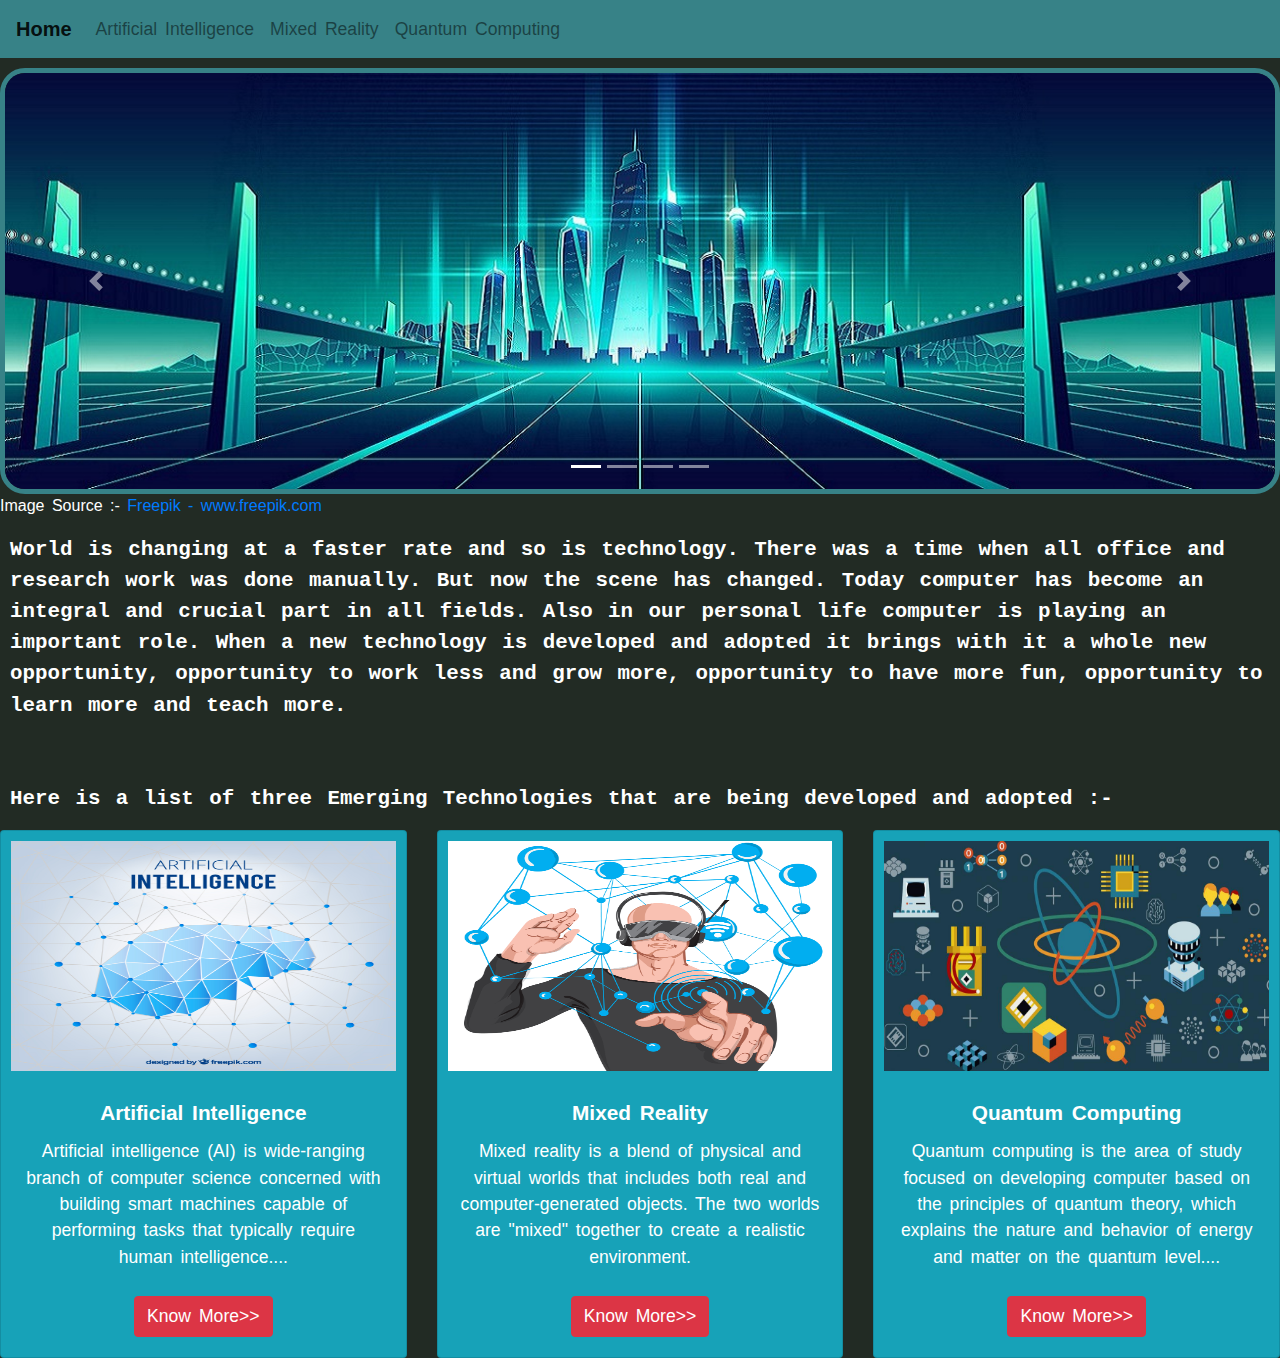
<file: index.html>
<!DOCTYPE html>
<html>
	
	<head>
		<title> Emerging Technologies - Home </title>
		
		<script src="https://ajax.googleapis.com/ajax/libs/jquery/3.2.1/jquery.min.js"></script>
		
		<script src="https://cdnjs.cloudflare.com/ajax/libs/popper.js/1.12.6/umd/popper.min.js"></script>
		
		<script src="https://maxcdn.bootstrapcdn.com/bootstrap/4.0.0/js/bootstrap.min.js"></script>
		
		<link rel="stylesheet" href="https://stackpath.bootstrapcdn.com/bootstrap/4.4.1/css/bootstrap.min.css" integrity="sha384-Vkoo8x4CGsO3+Hhxv8T/Q5PaXtkKtu6ug5TOeNV6gBiFeWPGFN9MuhOf23Q9Ifjh" crossorigin="anonymous">	
		
		<meta name="viewport" content="width=device-width, initial-scale=1">
		
		<link rel='stylesheet' href='index.css'>

	</head>
	
	<body>
	
		<nav class="navbar navbar-expand-lg navbar-light sticky-top" style='background-color:#378287;'>
			<a class="navbar-brand" href="index.html">Home</a>
			<button class="navbar-toggler" type="button" data-toggle="collapse" data-target="#navbarNav" aria-controls="navbarNav" aria-expanded="false" aria-label="Toggle navigation">
				<span class="navbar-toggler-icon"></span>
			</button>
			<div class="collapse navbar-collapse" id="navbarNav">
				<ul class="navbar-nav">
					<li class="nav-item">
						<a class="nav-link" href="ai.html">Artificial Intelligence<span class="sr-only">(current)</span></a>
					</li>
					<li class="nav-item">
						<a class="nav-link" href="mr.html">Mixed Reality</a>
					</li>
					<li class="nav-item">
						<a class="nav-link" href="qc.html">Quantum Computing</a>
					</li>
				</ul>
			</div>
		</nav>
		
		<div id="carouselExampleIndicators" class="carousel slide w-100 mx-auto" data-ride="carousel">
			<ol class="carousel-indicators">
				<li data-target="#carouselExampleIndicators" data-slide-to="0" class="active"></li>
				<li data-target="#carouselExampleIndicators" data-slide-to="1"></li>
				<li data-target="#carouselExampleIndicators" data-slide-to="2"></li>
				<li data-target="#carouselExampleIndicators" data-slide-to="3"></li>
			</ol>
			<div class="carousel-inner">
				<div class="carousel-item active">
					<img src="topimage0.jpg" class="carousel-image d-block mx-auto img-fluid"  data-interval="5" alt="Image Not Found">
				</div>
				<div class="carousel-item">
					<img src="topimage1.jpg" class="carousel-image d-block mx-auto img-fluid" data-interval="5" alt="Image Not Found">
				</div>
				<div class="carousel-item">
					<img src="topimage2.jpg" class="carousel-image d-block mx-auto img-fluid" data-interval="5" alt="Image Not Found">
				</div>
				<div class="carousel-item">
					<img src="topimage3.jpg" class="carousel-image d-block mx-auto img-fluid" data-interval="5" alt="Image Not Found">
				</div>
			</div>
			<a class="carousel-control-prev" href="#carouselExampleIndicators" role="button" data-slide="prev">
				<span class="carousel-control-prev-icon" aria-hidden="true"></span>
				<span class="sr-only">Previous</span>
			</a>
			<a class="carousel-control-next" href="#carouselExampleIndicators" role="button" data-slide="next">
				<span class="carousel-control-next-icon" aria-hidden="true"></span>
				<span class="sr-only">Next</span>
			</a>
		</div>
		
		<p style="font-size:1rem;color:white;">Image Source :-
			<a href="https://www.freepik.com/free-photos-vectors/background">Freepik - www.freepik.com</a>
		</p>
		
		<div id='short-note'> 
			<p>World is changing at a faster rate and so is technology. There was a time when all office and research
					work was done manually. But now the scene has changed. Today computer has become an integral and crucial part in all fields.
					Also in our	personal life computer is playing an important role. When a new technology is developed and adopted it brings with
					it a whole new opportunity, opportunity to work less and grow more, opportunity to have more fun, opportunity to learn more and teach more.
					<br><br><br>
					Here is a list of three Emerging Technologies that are being developed and adopted :-
			</p>
		</div>
		
		<div class='row'>
			<div class='col col-lg'>
				<div class="card text-center h-100 text-white bg-info">
					<img src="ai.jpg" class="card-img-top" alt="Artificial Intelligence!!!">
					<div class="card-body">
						<h5 class="card-title">Artificial Intelligence</h5>
						<p class="card-text">
							Artificial intelligence (AI) is wide-ranging branch of 
							computer science concerned with building smart machines capable of 
							performing tasks that typically require human intelligence....
						</p>
						<a href="ai.html" class="btn btn-danger" style='margin-top:10px;font-size:1.1rem'>Know More>></a>
					</div>
				</div>
			</div>
			
			<div class='col col-lg'>
				<div class="card text-center h-100 text-white bg-info">
					<img src="mr.jpg" class="card-img-top" alt="Mixed Reality!!!">
					<div class="card-body">
						<h5 class="card-title">Mixed Reality</h5>
						<p class="card-text">
							Mixed reality is a blend of physical and virtual worlds that includes both real 
							and computer-generated objects. The two worlds are "mixed" together to create a 
							realistic environment.
						</p>
						<a href="mr.html" class="btn btn-danger" style='margin-top:10px;font-size:1.1rem'>Know More>></a>
					</div>
				</div> 
			</div>
			
			<div class='col col-lg'>
				<div class="card text-center h-100 text-white bg-info">
					<img src="qc.jpg" class="card-img-top" alt="Quantum Computing!!!">
					<div class="card-body">
						<h5 class="card-title">Quantum Computing</h5>
						<p class="card-text">
							Quantum computing is the area of study focused on developing 
							computer based on the principles of quantum theory, which explains the nature 
							and behavior of energy and matter on the quantum level....
						</p>
						<a href="qc.html" class="btn btn-danger" style='margin-top:10px;font-size:1.1rem'>Know More>></a>
					</div>
				</div>
			</div>
		</div>
		
	</body>
	
</html>
</file>
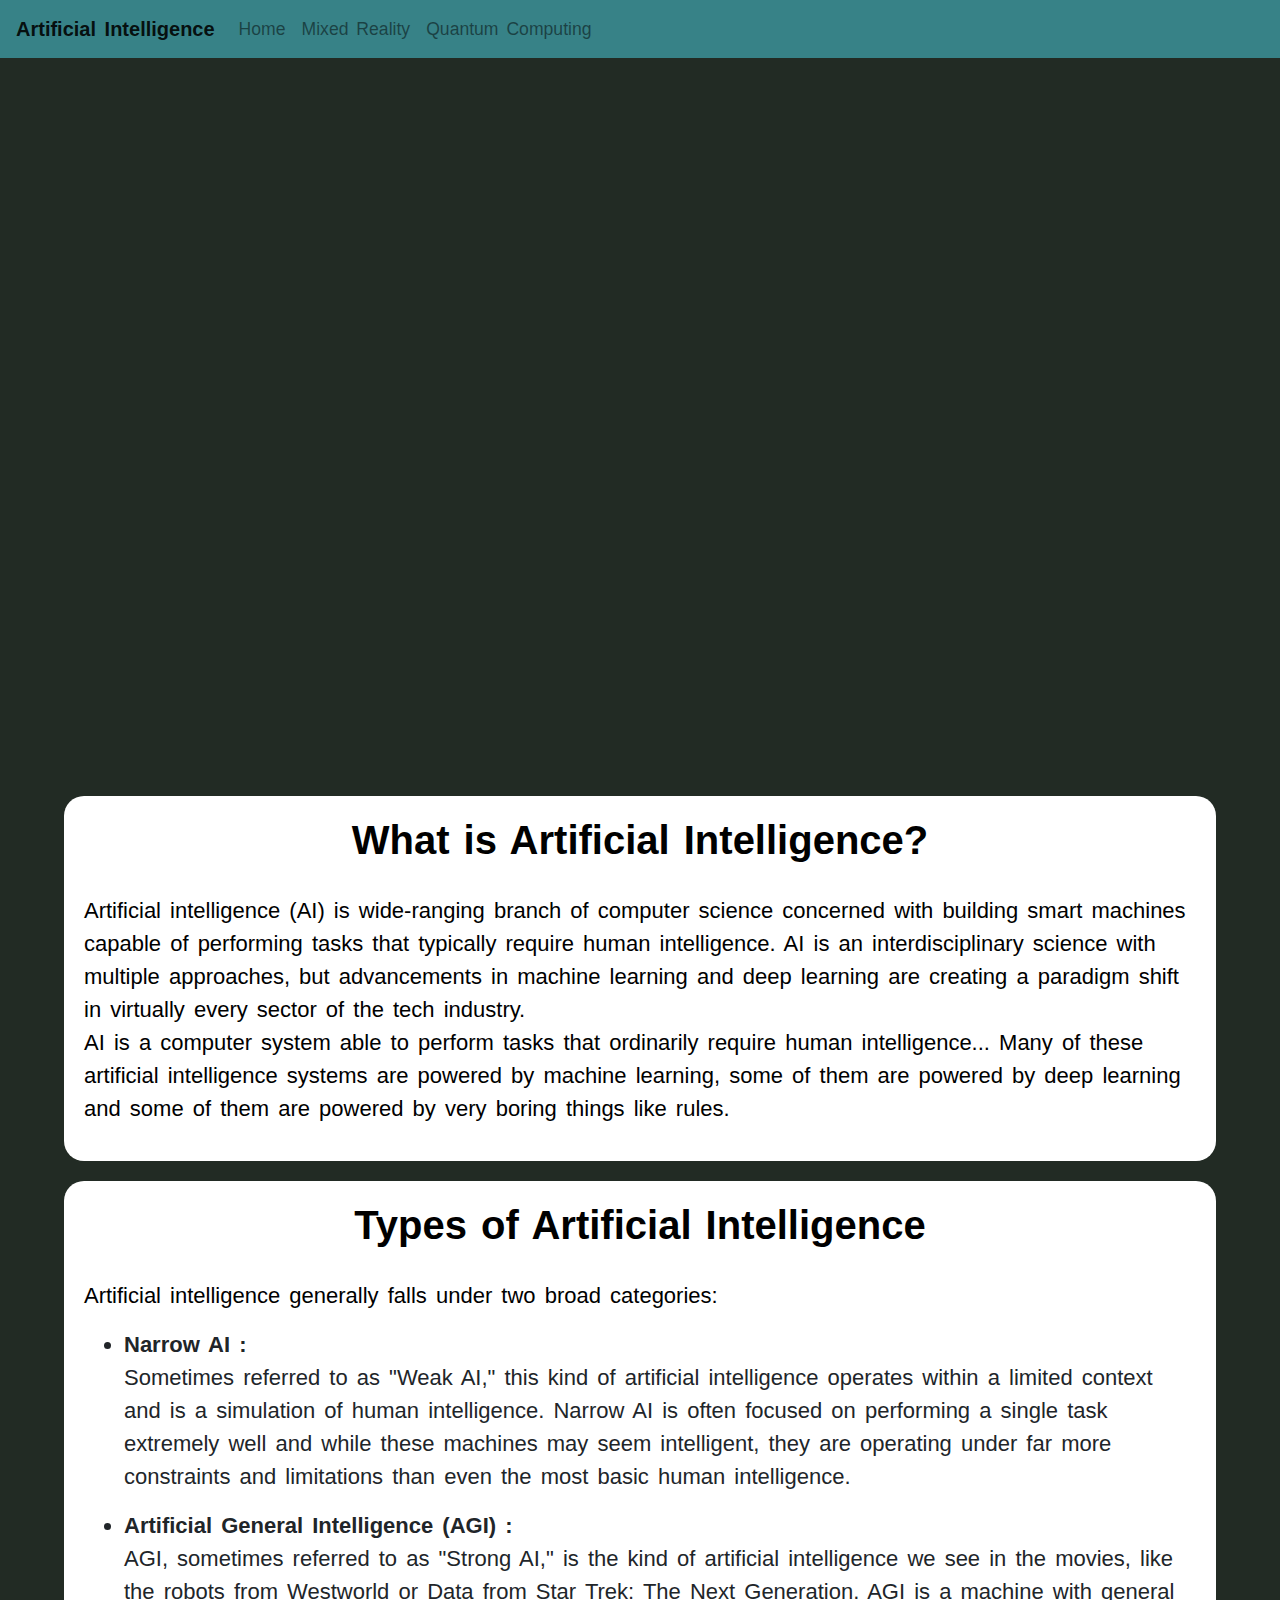
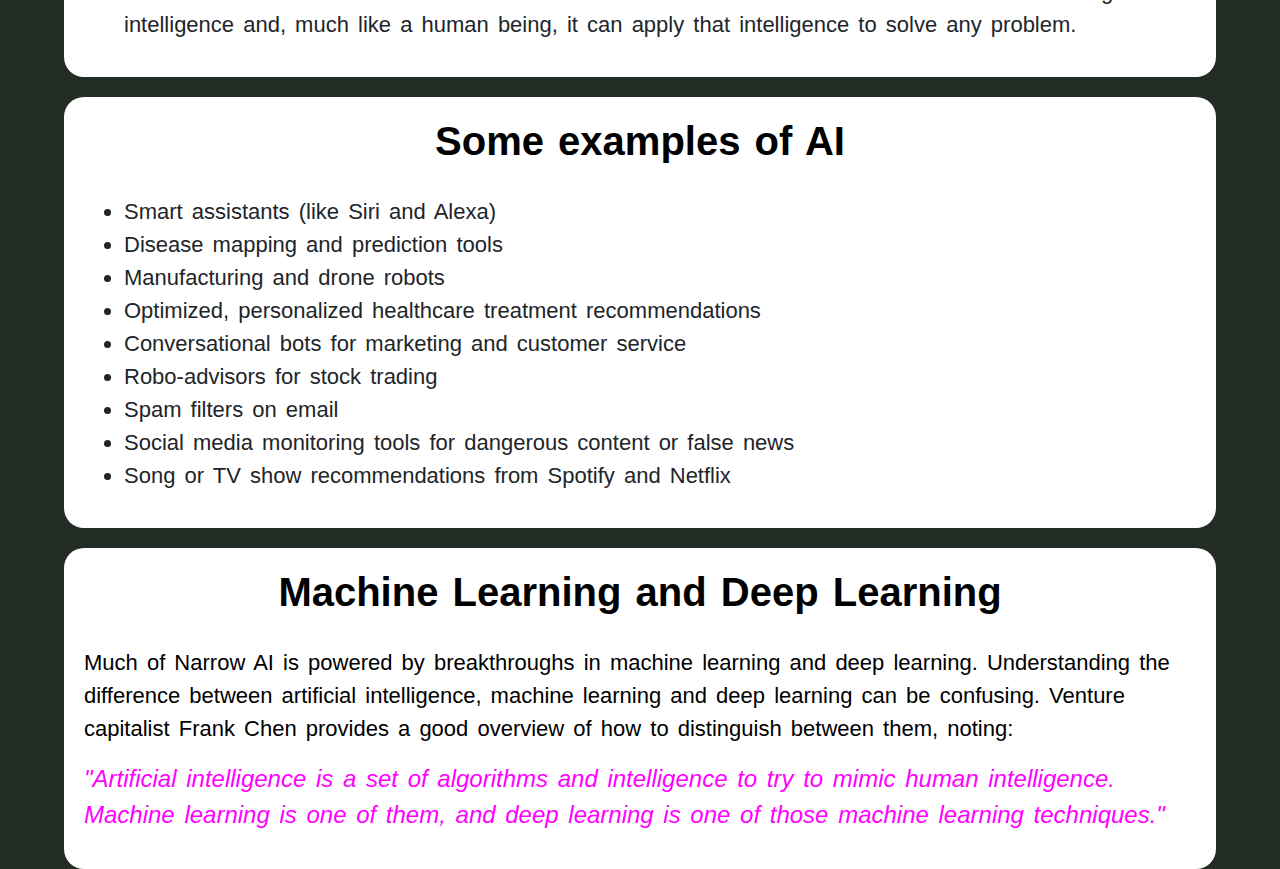
<file: ai.html>
<!DOCTYPE html>
<html>
	
	<head>
		<title> Emerging Technologies - Artificial Intelligence</title>
		
		<script src="https://ajax.googleapis.com/ajax/libs/jquery/3.2.1/jquery.min.js"></script>
		
		<script src="https://cdnjs.cloudflare.com/ajax/libs/popper.js/1.12.6/umd/popper.min.js"></script>
		
		<script src="https://maxcdn.bootstrapcdn.com/bootstrap/4.0.0/js/bootstrap.min.js"></script>
		
		<link rel="stylesheet" href="https://stackpath.bootstrapcdn.com/bootstrap/4.4.1/css/bootstrap.min.css" integrity="sha384-Vkoo8x4CGsO3+Hhxv8T/Q5PaXtkKtu6ug5TOeNV6gBiFeWPGFN9MuhOf23Q9Ifjh" crossorigin="anonymous">	
		
		<meta name="viewport" content="width=device-width, initial-scale=1">
		
		<link rel='stylesheet' href='styles.css'>
		
	</head>
	
	<body>
	
		<nav class="navbar navbar-expand-lg navbar-light sticky-top" style='background-color:#378287'>
			<a class="navbar-brand" href="ai.html">Artificial Intelligence</a>
			<button class="navbar-toggler" type="button" data-toggle="collapse" data-target="#navbarNav" aria-controls="navbarNav" aria-expanded="false" aria-label="Toggle navigation">
				<span class="navbar-toggler-icon"></span>
			</button>
			<div class="collapse navbar-collapse" id="navbarNav">
				<ul class="navbar-nav">
					<li class="nav-item">
						<a class="nav-link" href="index.html">Home<span class="sr-only">(current)</span></a>
					</li>
					<li class="nav-item">
						<a class="nav-link" href="mr.html">Mixed Reality</a>
					</li>
					<li class="nav-item">
						<a class="nav-link" href="qc.html">Quantum Computing</a>
					</li>
				</ul>
			</div>
		</nav>
		
		<div class='embedded-video'>
			<div class="embed-responsive embed-responsive-16by9">
				<iframe class="embed-responsive-item" src="https://www.youtube.com/embed/ad79nYk2keg" allowfullscreen></iframe>
			</div>
		</div>
		
		<div class='info-container'>
			<h1 class='info-heading'> What is Artificial Intelligence? </h1> 
			<p class='info-content'>
				Artificial intelligence (AI) is wide-ranging branch of computer science 
				concerned with building smart machines capable of performing tasks that 
				typically require human intelligence. AI is an interdisciplinary science 
				with multiple approaches, but advancements in machine learning and deep 
				learning are creating a paradigm shift in virtually every sector of the 
				tech industry. <br> AI is a computer system able to perform tasks that ordinarily require 
				human intelligence... Many of these artificial intelligence systems are 
				powered by machine learning, some of them are powered by deep learning and
				some of them are powered by very boring things like rules.
			</p>
		</div>

		<div class='info-container'>
			<h1 class='info-heading'> Types of Artificial Intelligence </h1> 
			<p class='info-content'>
				Artificial intelligence generally falls under two broad categories:<br>
				<ul class='info-list'>
					<li style='font-weight:bold'> Narrow AI : </li> 
					<p> Sometimes referred to as "Weak AI," this kind of artificial intelligence 
						 operates within a limited context and is a simulation of human intelligence. 
						 Narrow AI is often focused on performing a single task extremely 
						 well and while these machines may seem intelligent, they are 
						 operating under far more constraints and limitations than even the 
						 most basic human intelligence.
					</p>
					
					<li style='font-weight:bold'> Artificial General Intelligence (AGI) : </li> 
					<p> AGI, sometimes referred to 
							as "Strong AI," is the kind of artificial intelligence we see in 
							the movies, like the robots from Westworld or Data from Star Trek: 
							The Next Generation. AGI is a machine with general intelligence and, 
							much like a human being, it can apply that intelligence to solve any 
							problem. 
					</p>
				</ul>
			</p>
		</div>
		
		<div class='info-container'>
			<h1 class='info-heading'> Some examples of AI </h1> 
			<p class='info-content'>
				<ul class='info-list'>
					<li> Smart assistants (like Siri and Alexa) </li>
					<li>	Disease mapping and prediction tools </li>
					<li>	Manufacturing and drone robots </li>
					<li>	Optimized, personalized healthcare treatment recommendations </li>
					<li>	Conversational bots for marketing and customer service </li>
					<li>	Robo-advisors for stock trading </li>
					<li>	Spam filters on email </li>
					<li>	Social media monitoring tools for dangerous content or false news </li>
					<li>	Song or TV show recommendations from Spotify and Netflix </li> 
				</ul>
			</p>
		</div>
		
		<div class='info-container'>
			<h1 class='info-heading'> Machine Learning and Deep Learning </h1> 
			<p class='info-content'>
				Much of Narrow AI is powered by breakthroughs in machine learning and 
				deep learning. Understanding the difference between artificial intelligence, 
				machine learning and deep learning can be confusing. Venture capitalist 
				Frank Chen provides a good overview of how to distinguish between them, 
				noting: 
			</p>
			<p id='quotes'>
				"Artificial intelligence is a set of algorithms and intelligence to try to 
				mimic human intelligence. Machine learning is one of them, and deep learning 
				is one of those machine learning techniques."
			</p>
		</div>
		
	</body>
	
</html>
</file>
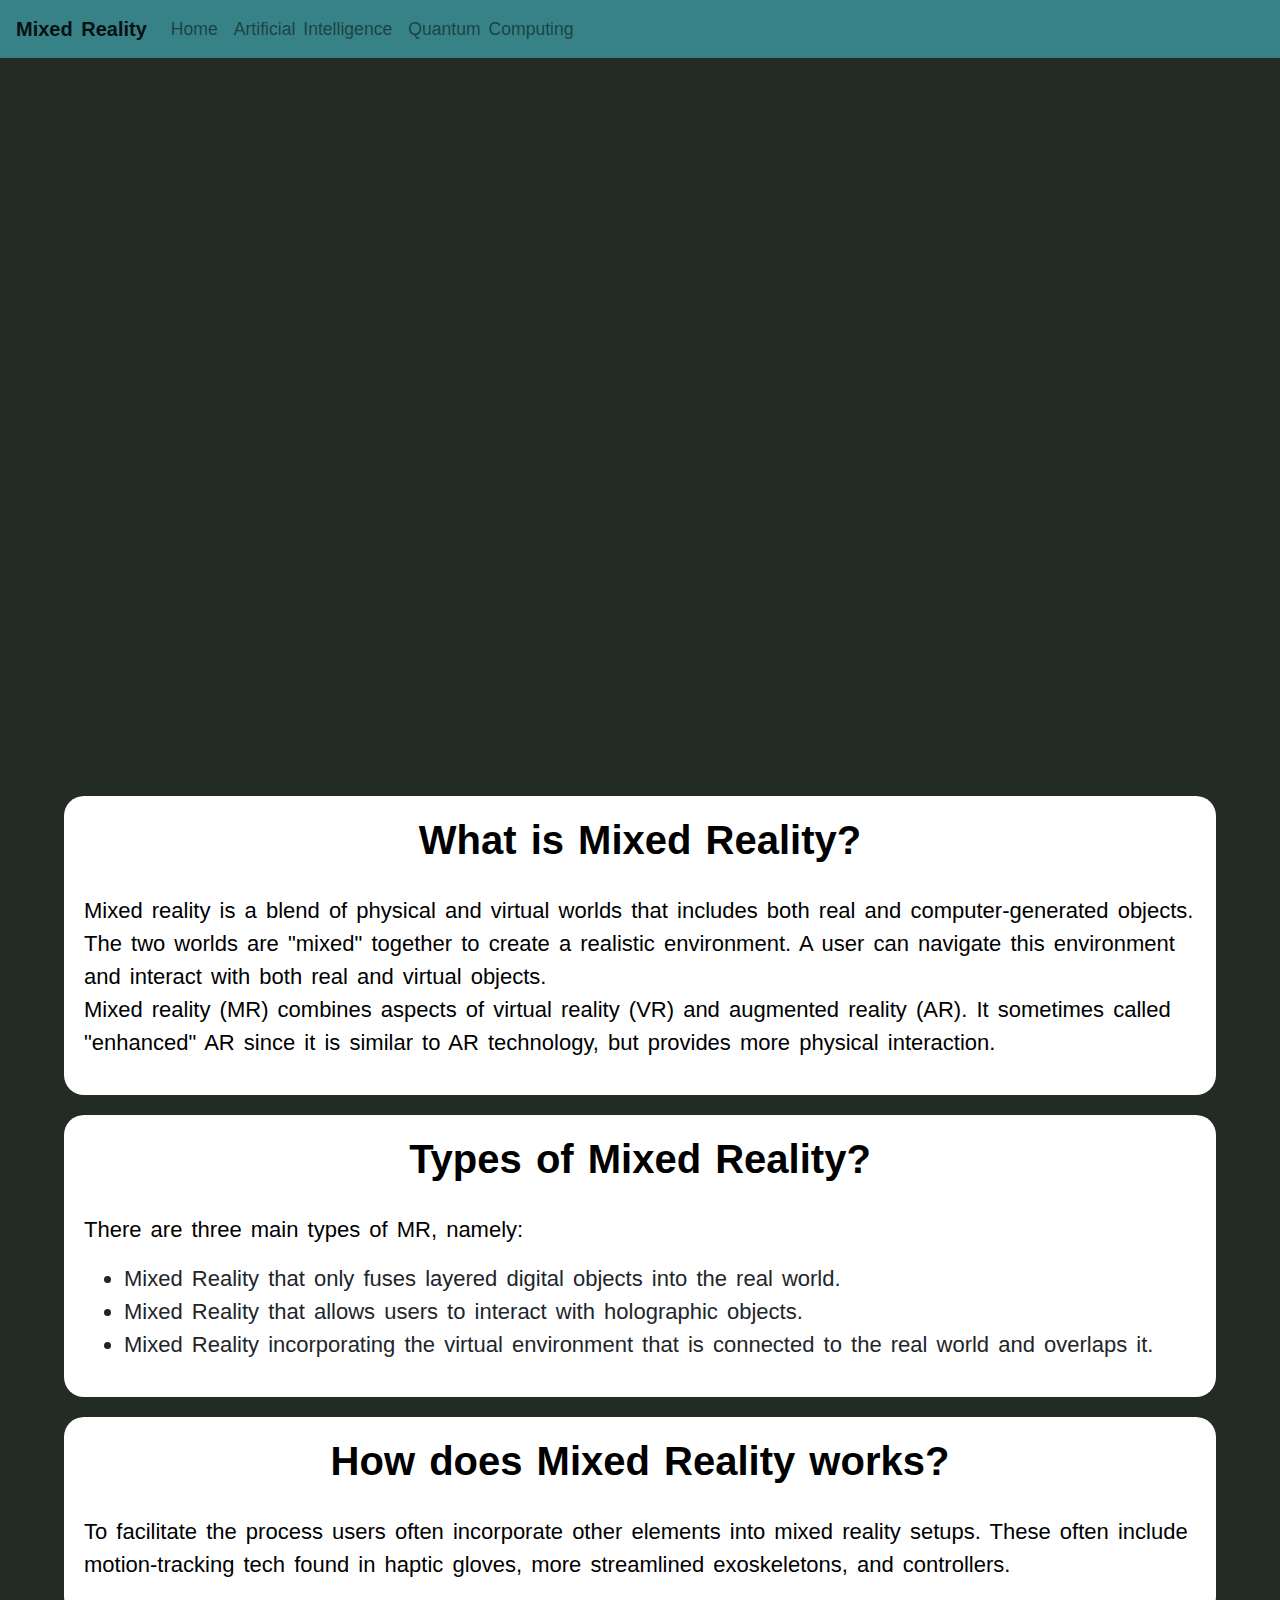
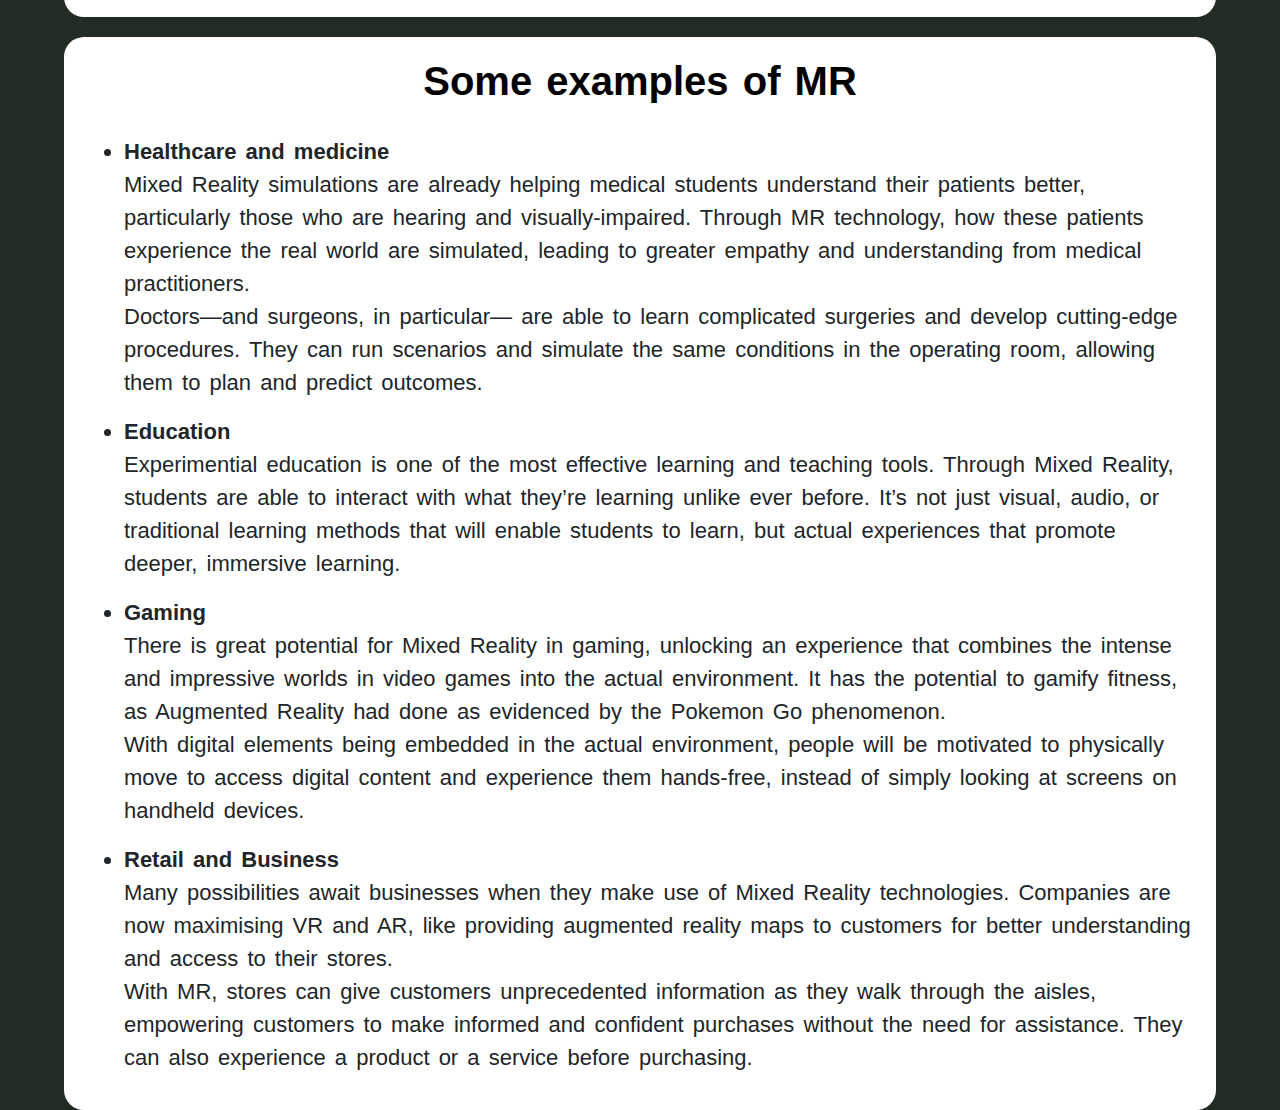
<file: mr.html>
<!DOCTYPE html>
<html>
	
	<head>
		<title> Emerging Technologies - Mixed Reality</title>
		
		<script src="https://ajax.googleapis.com/ajax/libs/jquery/3.2.1/jquery.min.js"></script>
		
		<script src="https://cdnjs.cloudflare.com/ajax/libs/popper.js/1.12.6/umd/popper.min.js"></script>
		
		<script src="https://maxcdn.bootstrapcdn.com/bootstrap/4.0.0/js/bootstrap.min.js"></script>
		
		<link rel="stylesheet" href="https://stackpath.bootstrapcdn.com/bootstrap/4.4.1/css/bootstrap.min.css" integrity="sha384-Vkoo8x4CGsO3+Hhxv8T/Q5PaXtkKtu6ug5TOeNV6gBiFeWPGFN9MuhOf23Q9Ifjh" crossorigin="anonymous">	
		
		<meta name="viewport" content="width=device-width, initial-scale=1">
		
		<link rel='stylesheet' href='styles.css'>
		
	</head>
	
	<body>
	
		<nav class="navbar navbar-expand-lg navbar-light sticky-top" style='background-color:#378287'>
			<a class="navbar-brand" href="mr.html">Mixed Reality</a>
			<button class="navbar-toggler" type="button" data-toggle="collapse" data-target="#navbarNav" aria-controls="navbarNav" aria-expanded="false" aria-label="Toggle navigation">
				<span class="navbar-toggler-icon"></span>
			</button>
			<div class="collapse navbar-collapse" id="navbarNav">
				<ul class="navbar-nav">
					<li class="nav-item">
						<a class="nav-link" href="index.html">Home<span class="sr-only">(current)</span></a>
					</li>
					<li class="nav-item">
						<a class="nav-link" href="ai.html">Artificial Intelligence</a>
					</li>
					<li class="nav-item">
						<a class="nav-link" href="qc.html">Quantum Computing</a>
					</li>
				</ul>
			</div>
		</nav>
		
		<div class='embedded-video'>
			<div class="embed-responsive embed-responsive-16by9">
				<iframe class="embed-responsive-item" src="https://www.youtube.com/embed/P_I873tL3jw" allowfullscreen></iframe>
			</div>
		</div>
		
		<div class='info-container'>
			<h1 class='info-heading'> What is Mixed Reality? </h1> 
			<p class='info-content'>
				Mixed reality is a blend of physical and virtual worlds that includes both real 
				and computer-generated objects. The two worlds are "mixed" together to create a 
				realistic environment. A user can navigate this environment and interact with 
				both real and virtual objects.<br>Mixed reality (MR) combines aspects of virtual 
				reality (VR) and augmented reality (AR). It sometimes called "enhanced" AR since 
				it is similar to AR technology, but provides more physical interaction.
			</p>
		</div>

		<div class='info-container'>
			<h1 class='info-heading'> Types of Mixed Reality? </h1> 
			<p class='info-content'>
				There are three main types of MR, namely:
				<ul class='info-list'>
					<li> Mixed Reality that only fuses layered digital objects into the real world. </li> 	
					<li> Mixed Reality that allows users to interact with holographic objects. </li> 
					<li> Mixed Reality incorporating the virtual environment that is connected to the real world and overlaps it. </li> 
				</ul>
			</p>
		</div>
		
		<div class='info-container'>
			<h1 class='info-heading'> How does Mixed Reality works? </h1> 
			<p class='info-content'>
				To facilitate the process users often incorporate other elements into mixed 
				reality setups. These often include motion-tracking tech found in haptic gloves, 
				more streamlined exoskeletons, and controllers.
			</p>
		</div>
		
		<div class='info-container'>
			<h1 class='info-heading'> Some examples of MR </h1> 
			<p class='info-content'>
				<ul class='info-list'>
					<li style='font-weight:bold'> Healthcare and medicine </li>
					<p> Mixed Reality simulations are already helping medical 
					students understand their patients better, particularly those who are hearing 
					and visually-impaired. Through MR technology, how these patients experience the 
					real world are simulated, leading to greater empathy and understanding from 
					medical practitioners.<br>Doctors—and surgeons, in particular— are able to 
					learn complicated surgeries and develop cutting-edge procedures. They can run 
					scenarios and simulate the same conditions in the operating room, allowing them 
					to plan and predict outcomes.
					</p>
					
					<li style='font-weight:bold'> Education </li>
					<p> Experimential education is one of the most effective 
					learning and teaching tools. Through Mixed Reality, students are able to interact 
					with what they’re learning unlike ever before. It’s not just visual, audio, or 
					traditional learning methods that will enable students to learn, but actual 
					experiences that promote deeper, immersive learning.
					</p>
					
					<li style='font-weight:bold'> Gaming </li>
					<p> There is great potential for Mixed Reality in gaming, 
					unlocking an experience that combines the intense and impressive worlds in video 
					games into the actual environment. It has the potential to gamify fitness, as 
					Augmented Reality had done as evidenced by the Pokemon Go phenomenon.<br>With 
					digital elements being embedded in the actual environment, people will be 
					motivated to physically move to access digital content and experience them 
					hands-free, instead of simply looking at screens on handheld devices.
					</p>
					
					<li style='font-weight:bold'> Retail and Business </li>
					<p> Many possibilities await businesses when they make 
					use of Mixed Reality technologies. Companies are now maximising VR and AR, like 
					providing augmented reality maps to customers for better understanding and access 
					to their stores.<br>With MR, stores can give customers unprecedented information 
					as they walk through the aisles, empowering customers to make informed and confident 
					purchases without the need for assistance. They can also experience a product 
					or a service before purchasing.
					</p>
				</ul>
			</p>
		</div>
		
	</body>
	
</html>
</file>
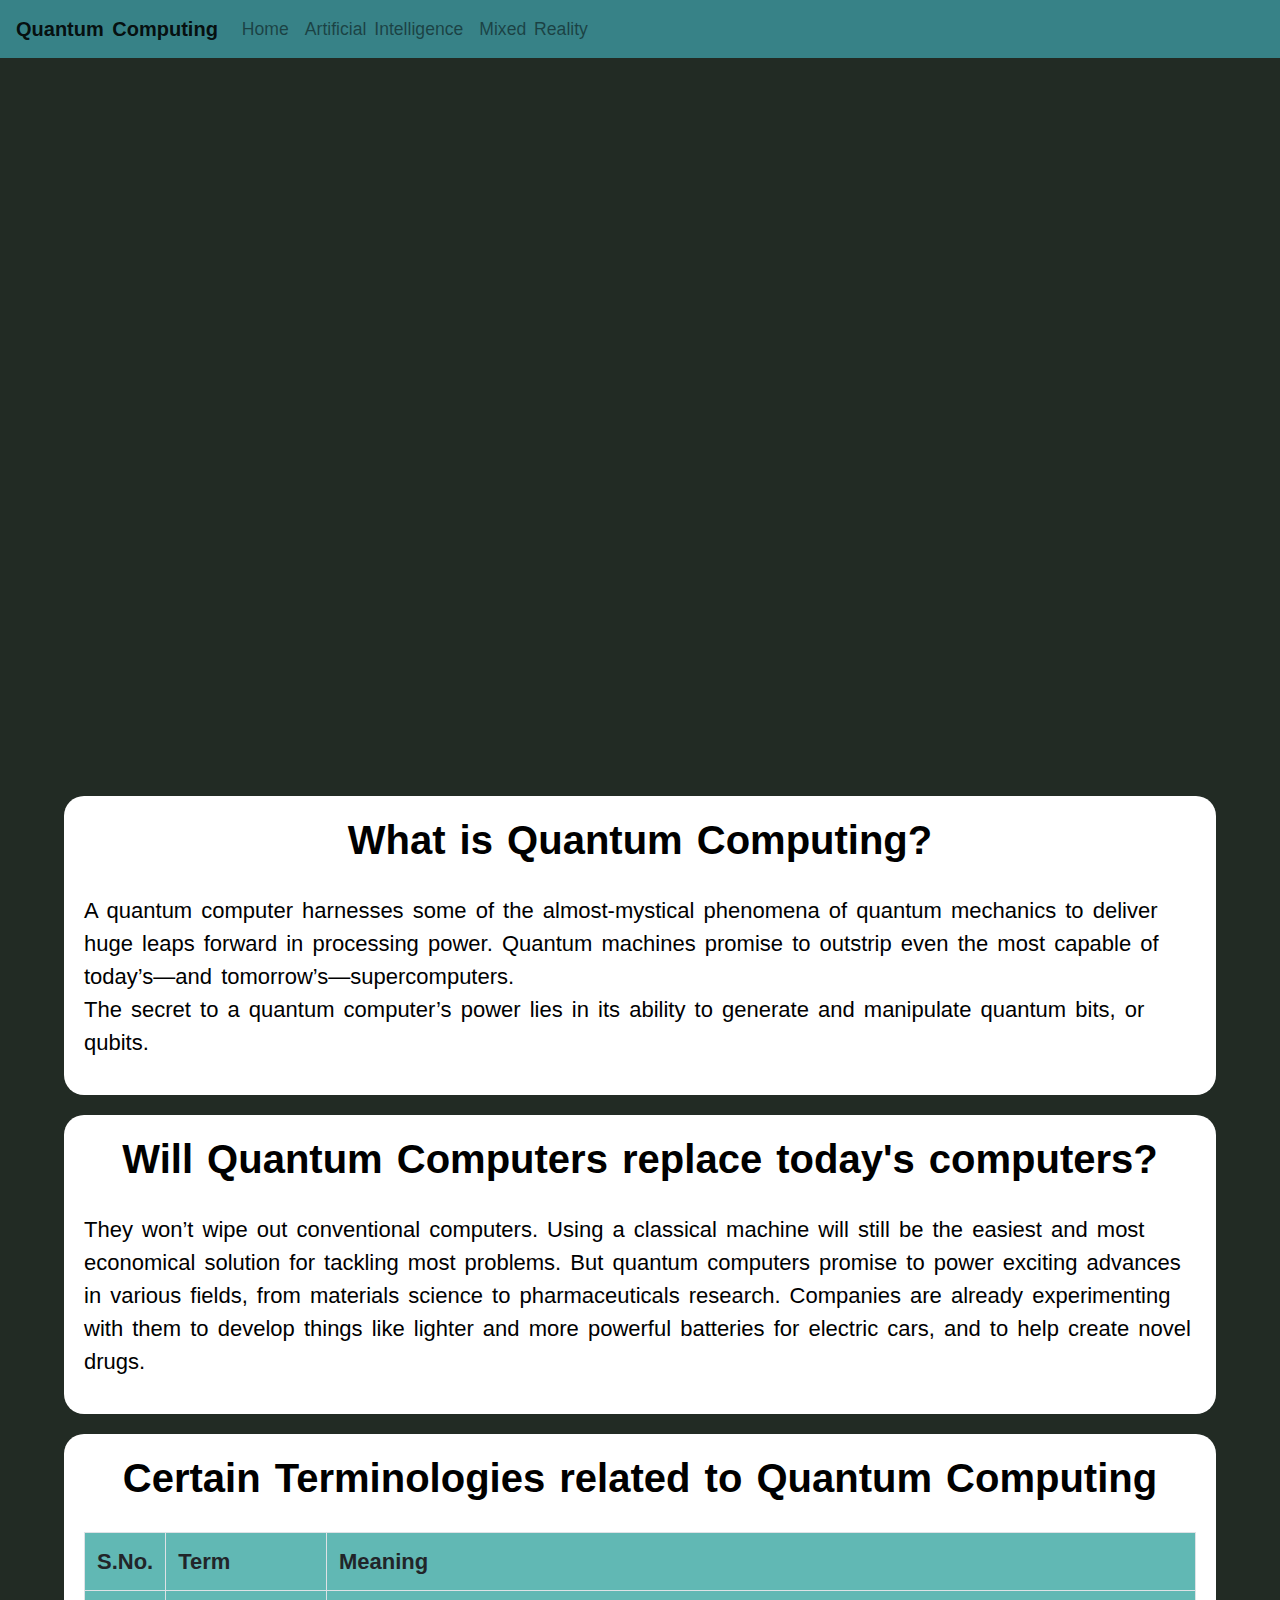
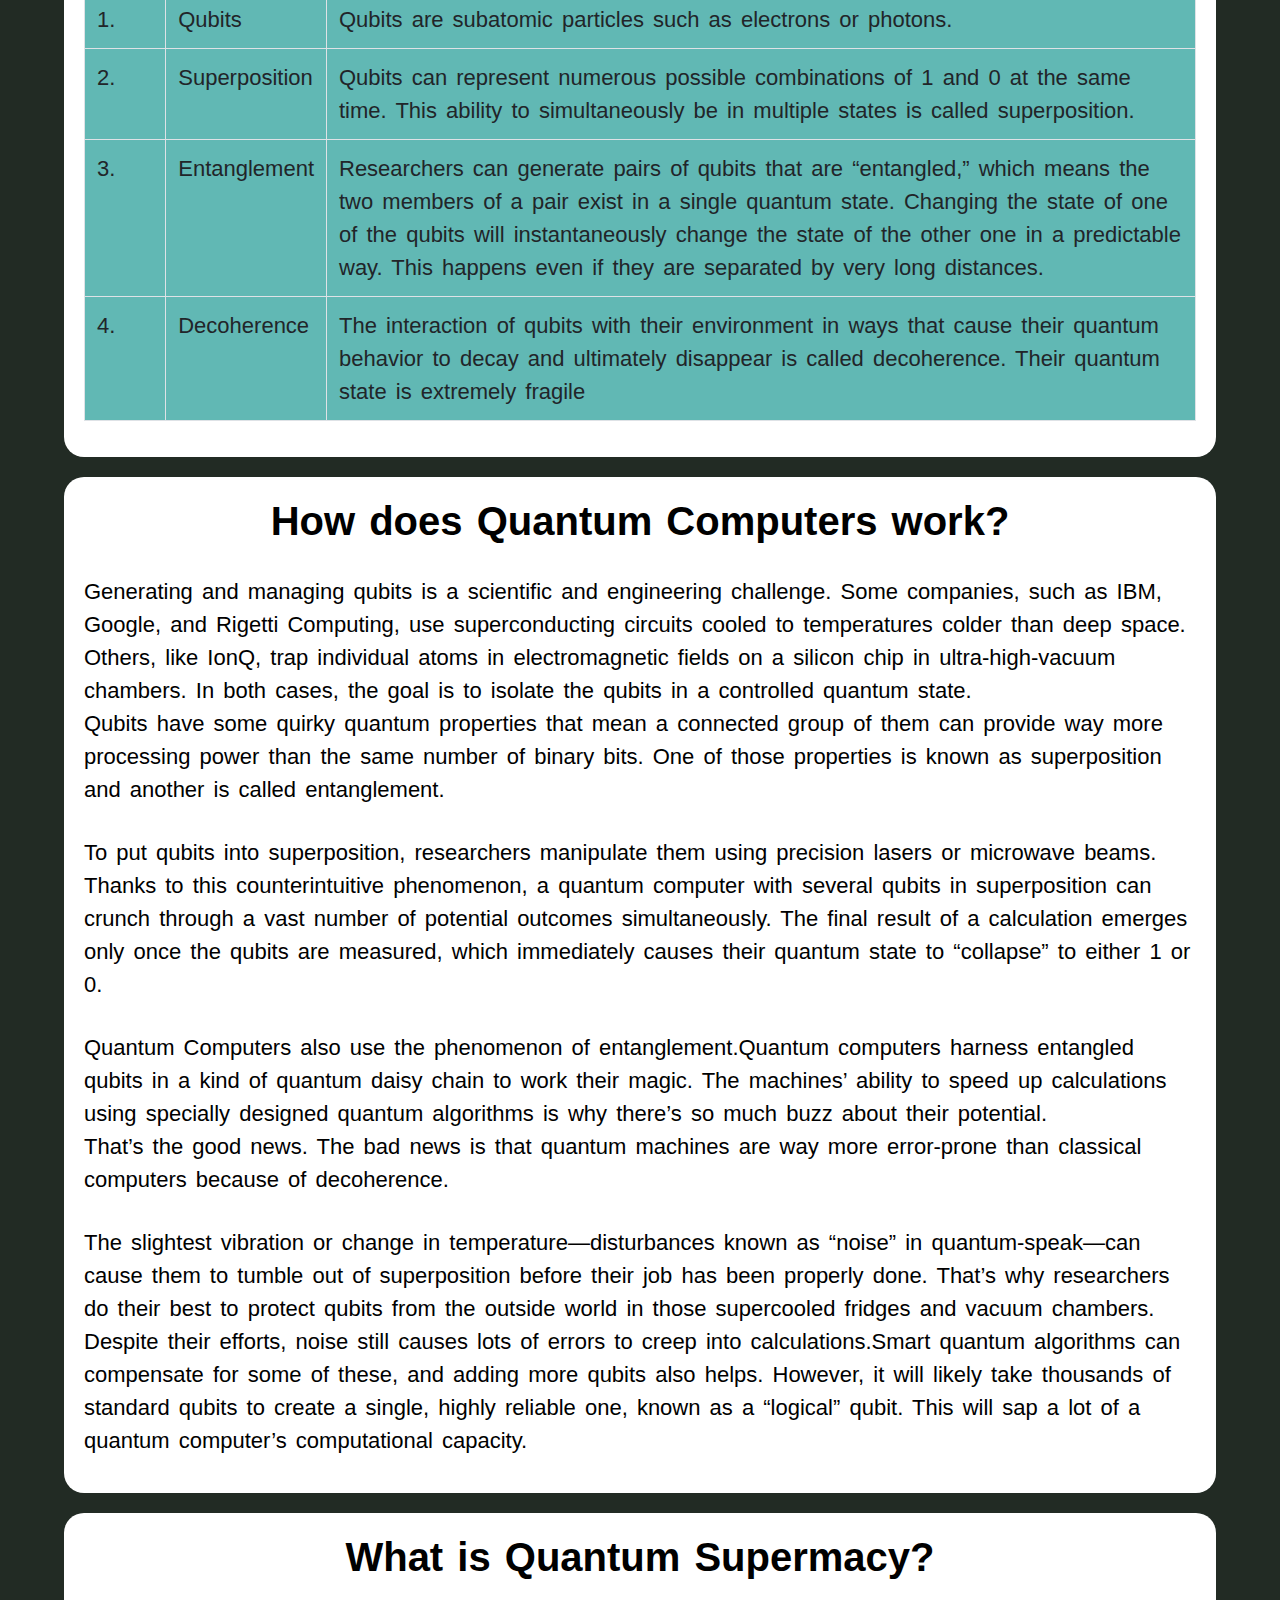
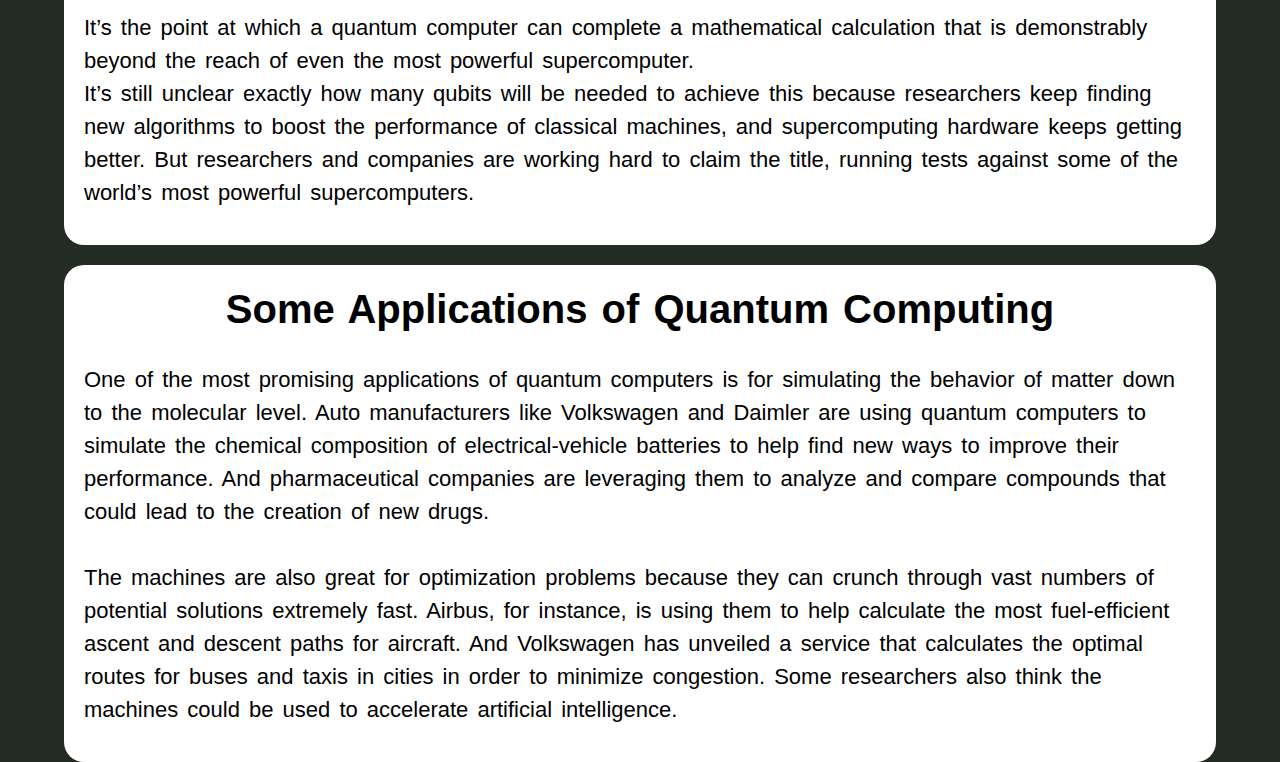
<file: qc.html>
<!DOCTYPE html>
<html>
	
	<head>
		<title> Emerging Technologies - Quantum Computing</title>
		
		<script src="https://ajax.googleapis.com/ajax/libs/jquery/3.2.1/jquery.min.js"></script>
		
		<script src="https://cdnjs.cloudflare.com/ajax/libs/popper.js/1.12.6/umd/popper.min.js"></script>
		
		<script src="https://maxcdn.bootstrapcdn.com/bootstrap/4.0.0/js/bootstrap.min.js"></script>
		
		<link rel="stylesheet" href="https://stackpath.bootstrapcdn.com/bootstrap/4.4.1/css/bootstrap.min.css" integrity="sha384-Vkoo8x4CGsO3+Hhxv8T/Q5PaXtkKtu6ug5TOeNV6gBiFeWPGFN9MuhOf23Q9Ifjh" crossorigin="anonymous">	
		
		<meta name="viewport" content="width=device-width, initial-scale=1">
		
		<link rel='stylesheet' href='styles.css'>
		
	</head>
	
	<body>
	
		<nav class="navbar navbar-expand-lg navbar-light sticky-top" style='background-color:#378287'>
			<a class="navbar-brand" href="qc.html">Quantum Computing</a>
			<button class="navbar-toggler" type="button" data-toggle="collapse" data-target="#navbarNav" aria-controls="navbarNav" aria-expanded="false" aria-label="Toggle navigation">
				<span class="navbar-toggler-icon"></span>
			</button>
			<div class="collapse navbar-collapse" id="navbarNav">
				<ul class="navbar-nav">
					<li class="nav-item">
						<a class="nav-link" href="index.html">Home<span class="sr-only">(current)</span></a>
					</li>
					<li class="nav-item">
						<a class="nav-link" href="ai.html">Artificial Intelligence</a>
					</li>
					<li class="nav-item">
						<a class="nav-link" href="mr.html">Mixed Reality</a>
					</li>
				</ul>
			</div>
		</nav>
		
		<div class='embedded-video'>
			<div class="embed-responsive embed-responsive-16by9">
				<iframe class="embed-responsive-item" src="https://www.youtube.com/embed/HdSmIUuGf-I" allowfullscreen></iframe>
			</div>
		</div>
		
		<div class='info-container'>
			<h1 class='info-heading'> What is Quantum Computing? </h1> 
			<p class='info-content'>
				A quantum computer harnesses some of the almost-mystical phenomena of quantum 
				mechanics to deliver huge leaps forward in processing power. Quantum machines 
				promise to outstrip even the most capable of today’s—and tomorrow’s—supercomputers.
				<br>The secret to a quantum computer’s power lies in its ability to generate and 
				manipulate quantum bits, or qubits. 
			</p>
		</div>

		<div class='info-container'>
			<h1 class='info-heading'> Will Quantum Computers replace today's computers? </h1> 
			<p class='info-content'>
				They won’t wipe out conventional computers. Using a classical machine 
				will still be the easiest and most economical solution for tackling most problems. 
				But quantum computers promise to power exciting advances in various fields, from 
				materials science to pharmaceuticals research. Companies are already experimenting 
				with them to develop things like lighter and more powerful batteries for electric 
				cars, and to help create novel drugs.
			</p>
		</div>
		
		<div class='info-container'>
			<h1 class='info-heading'> Certain Terminologies related to Quantum Computing </h1> 
			<p class='info-content'>
				<div class='table-responsive-md'>
					<table class='table table-bordered'>
						<tr>
							<th> S.No. </th>
							<th> Term </th>
							<th> Meaning </th>
						</tr>
						<tr>
							<td> 1. </td>
							<td> Qubits </td>
							<td> Qubits are subatomic particles such as electrons or photons.</td>
						</tr>
						<tr>
							<td> 2. </td>
							<td> Superposition </td>
							<td> 
									Qubits can represent numerous possible combinations of 1 and 0 at the 
									same time. This ability to simultaneously be in multiple states is called 
									superposition.
							</td>
						</tr>
						<tr>
							<td> 3. </td>
							<td> Entanglement </td>
							<td> 
									Researchers can generate pairs of qubits that are “entangled,” which 
									means the two members of a pair exist in a single quantum state. 
									Changing the state of one of the qubits will instantaneously change 
									the state of the other one in a predictable way. This happens even if 
									they are separated by very long distances.
							</td>
						</tr>
						<tr>
							<td> 4. </td>
							<td> Decoherence </td>
							<td> 
									The interaction of qubits with their environment in ways that cause their 
									quantum behavior to decay and ultimately disappear is called decoherence. 
									Their quantum state is extremely fragile
							</td>
						</tr>
					</table>
				</div>
			</p>
		</div>
		
		<div class='info-container'>
			<h1 class='info-heading'> How does Quantum Computers work? </h1> 
			<p class='info-content'>
				Generating and managing qubits is a scientific and engineering challenge. Some 
				companies, such as IBM, Google, and Rigetti Computing, use superconducting 
				circuits cooled to temperatures colder than deep space. Others, like IonQ, trap 
				individual atoms in electromagnetic fields on a silicon chip in ultra-high-vacuum 
				chambers. In both cases, the goal is to isolate the qubits in a controlled quantum 
				state.<br>Qubits have some quirky quantum properties that mean a connected group 
				of them can provide way more processing power than the same number of binary bits. 
				One of those properties is known as superposition and another	is called entanglement.
			</p>
			<p class='info-content'>
				To put qubits into superposition, researchers manipulate them using precision 
				lasers or microwave beams.<br>Thanks to this counterintuitive phenomenon, a 
				quantum computer with several qubits in superposition can crunch through a vast 
				number of potential outcomes simultaneously. The final result of a calculation 
				emerges only once the qubits are measured, which immediately causes their quantum 
				state to “collapse” to either 1 or 0.
			</p>
			<p class='info-content'>
				Quantum Computers also use the phenomenon of entanglement.Quantum computers harness 
				entangled qubits in a kind of quantum daisy chain to work their magic. The machines’ 
				ability to speed up calculations using specially designed quantum algorithms is 
				why there’s so much buzz about their potential.<br>That’s the good news. The bad 
				news is that quantum machines are way more error-prone than classical computers 
				because of decoherence. 
			</p>
			<p class='info-content'>
				The slightest vibration or change in temperature—disturbances known as “noise” 
				in quantum-speak—can cause them to tumble out of superposition before their job 
				has been properly done. That’s why researchers do their best to protect qubits 
				from the outside world in those supercooled fridges and vacuum chambers.<br>Despite 
				their efforts, noise still causes lots of errors to creep into calculations.Smart 
				quantum algorithms can compensate for some of these, and adding more qubits also 
				helps. However, it will likely take thousands of standard qubits to create a single, 
				highly reliable one, known as a “logical” qubit. This will sap a lot of a quantum 
				computer’s computational capacity.
			</p>
		</div>
		
		<div class='info-container'>
			<h1 class='info-heading'> What is Quantum Supermacy? </h1> 
			<p class='info-content'>
				It’s the point at which a quantum computer can complete a mathematical calculation 
				that is demonstrably beyond the reach of even the most powerful supercomputer.<br>
				It’s still unclear exactly how many qubits will be needed to achieve this because 
				researchers keep finding new algorithms to boost the performance of classical 
				machines, and supercomputing hardware keeps getting better. But researchers and 
				companies are working hard to claim the title, running tests against some of the 
				world’s most powerful supercomputers.
			</p>
		</div>
		
		<div class='info-container'>
			<h1 class='info-heading'> Some Applications of Quantum Computing </h1> 
			<p class='info-content'>
				One of the most promising applications of quantum computers is for simulating 
				the behavior of matter down to the molecular level. Auto manufacturers like 
				Volkswagen and Daimler are using quantum computers to simulate the chemical 
				composition of electrical-vehicle batteries to help find new ways to improve 
				their performance. And pharmaceutical companies are leveraging them to analyze 
				and compare compounds that could lead to the creation of new drugs.<br><br>The 
				machines are also great for optimization problems because they can crunch through 
				vast numbers of potential solutions extremely fast. Airbus, for instance, is using 
				them to help calculate the most fuel-efficient ascent and descent paths for aircraft. 
				And Volkswagen has unveiled a service that calculates the optimal routes for buses 
				and taxis in cities in order to minimize congestion. Some researchers also think 
				the machines could be used to accelerate artificial intelligence.
			</p>
		</div>
		
	</body>
	
</html>
</file>
<file: index.css>
.carousel{
	margin-top: 10px;	
}

.carousel-image{
	border-radius: 25px;
	border: 5px solid #378287;
}

.card-img-top{
	padding: 10px;
	height: 15.625rem;
}

.card-title{
	font-size: 1.3rem;
	font-weight: bold;
}

.card-text{
	font-size: 1.1rem;
}

.navbar{
	font-size: 1.1rem;
}

body{	
	background-color: #222b24;
	word-spacing: 3px;
}

#short-note{
	color: white;
	font-size: 1.3rem;
	font-weight: bold;
	font-family: Courier New, Courier, Monospace;
	margin: 10px;
}

.navbar-brand{
	font-weight: bold;
}

::selection{
	background-color: #ede280;
}

.card:hover {
  transform: scale(0.9);
}

@media (max-width:992px) and (min-width:768px){
	html{
		font-size: 90%
	}
	
	.card{
		margin-left: auto;
		margin-right: auto;
		width: 34.7rem;
		margin-top: 30px;
	}
	
	.col{
		margin-bottom: 30px;
	}
}

@media (max-width:768px) and (min-width:576px){
	html{
		font-size: 80%
	}
	
	.card{
		margin-left: auto;
		margin-right: auto;
		width: 31rem;
		margin-top: 30px;
	}
	
	.col{
		margin-bottom: 30px;
	}
}

@media (max-width:576px){
	html{
		font-size: 75%
	}	
	
	.card{
		margin-left: auto;
		margin-right: auto;
		width: 300px;
		margin-top: 30px;
	}
	
	.col{
		margin-bottom: 30px;
	}
}
</file>
<file: styles.css>
﻿.info-content, table tr, .info-list, div > p,table th {
  font-size: 1.375rem;
  font-family: Arial, Helvetica, Sans-Serif;
}
body {
  background-color: #222b24;
  word-spacing: 3px;
}
.navbar-brand {
  font-weight: bold;
}
.info-container {
  background-color: white;
  padding: 20px;
  margin-top: 20px;
  border-radius: 20px;
  width: 90%;
  margin-left: auto;
  margin-right: auto;
}
.info-heading {
  text-align: center;
  font-weight: bold;
  color: black;
}
.info-content {
  color: black;
  margin-top: 30px;
}
#quotes {
  font-style: italic;
  font-size: 1.5rem;
  color: magenta;
}
.embedded-video {
  margin: 20px;
}
table {
  background-color: #61b8b4;
  color: #222b24;
}
::selection {
  background-color: #ede280;
}
.navbar {
  font-size: 1.1rem;
}
@media (max-width: 992px) and (min-width: 768px) {
  html {
    font-size: 85%;
  }
}
@media (max-width: 768px) and (min-width: 576px) {
  html {
    font-size: 80%;
  }
}
@media (max-width: 576px) {
  html {
    font-size: 80%;
  }
}
</file>
